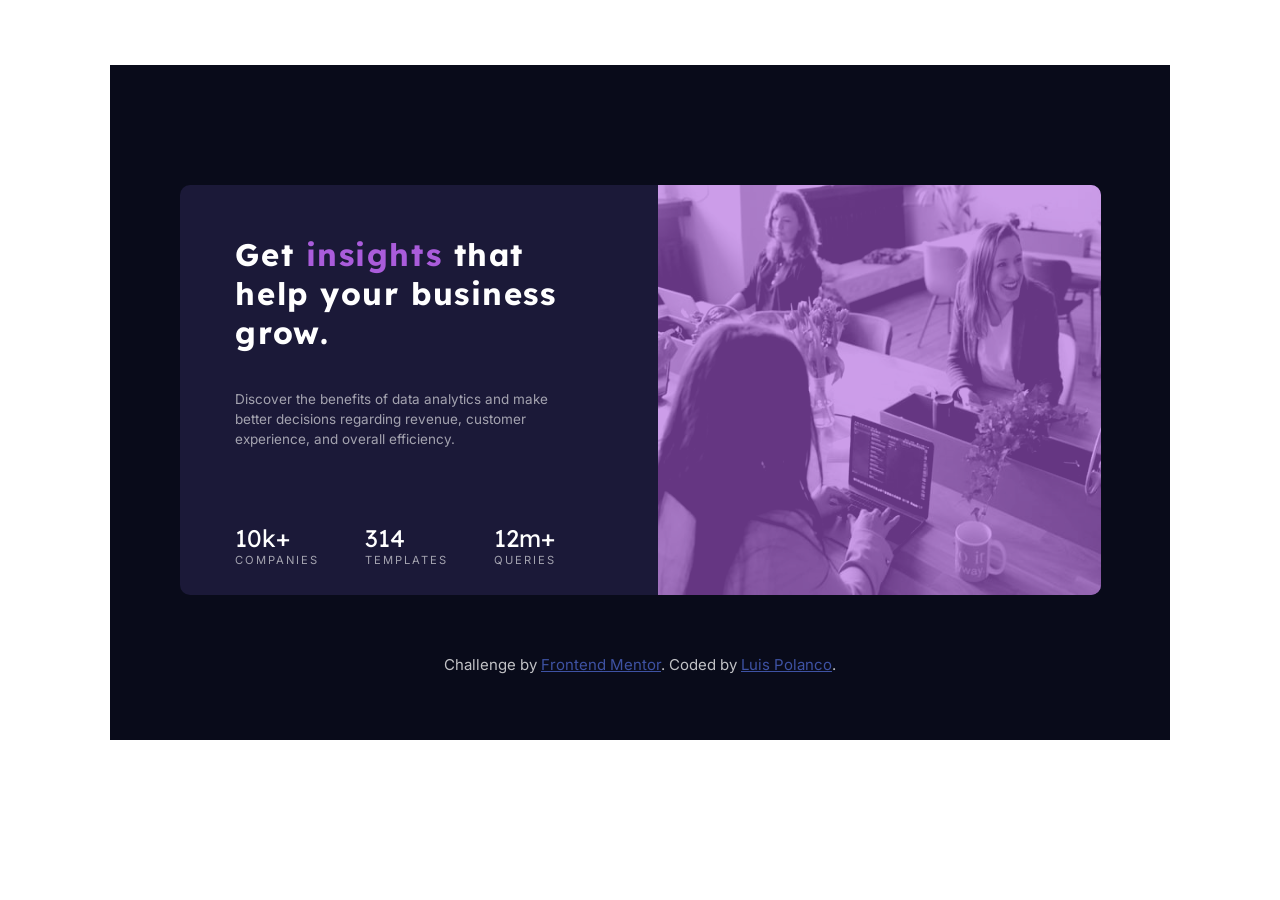
<file: index.html>
<!DOCTYPE html>
<html lang="en">

<head>
  <meta charset="UTF-8">
  <meta name="viewport" content="width=device-width, initial-scale=1.0">

  <link rel="icon" type="image/png" sizes="32x32" href="./images/favicon-32x32.png">
  <link rel="stylesheet" type="text/css" href="./styles.css" />
  <link rel="preconnect" href="https://fonts.gstatic.com">
  <link href="https://fonts.googleapis.com/css2?family=Inter:wght@400;700&family=Lexend+Deca&display=swap"
    rel="stylesheet">
  <title>Frontend Mentor | Stats preview card component</title>

</head>

<body>

  <main>
    <div id="card">
      <div id="card-content">
        <div id="card-title">
          <h1>Get <span>insights</span> that help your business grow.</h1>
        </div>
        <div id="card-text">
          <p>
            Discover the benefits of data analytics and make better decisions regarding revenue, customer
            experience, and overall efficiency.
          </p>
        </div>
        <div id="stats">
          <div>
            <p class="values">10k+</p>
            <p class="stats-texts">companies</p>
          </div>

          <div>
            <p class="values">314</p>
            <p class="stats-texts">templates</p>
          </div>

          <div>
            <p class="values">12m+</p>
            <p class="stats-texts">queries</p>
          </div>
        </div>
      </div>
      <div id="card-image">
        <img src="./images/image-header-desktop.jpg" id="img-desktop" />
        <img src="./images/image-header-mobile.jpg" id="img-mobile" />
      </div>
    </div>
    <div class="attribution">
      Challenge by <a href="https://www.frontendmentor.io?ref=challenge" target="_blank">Frontend Mentor</a>.
      Coded by <a href="https://github.com/luisPolanco25">Luis Polanco</a>.
    </div>
  </main>

</body>

</html>
</file>
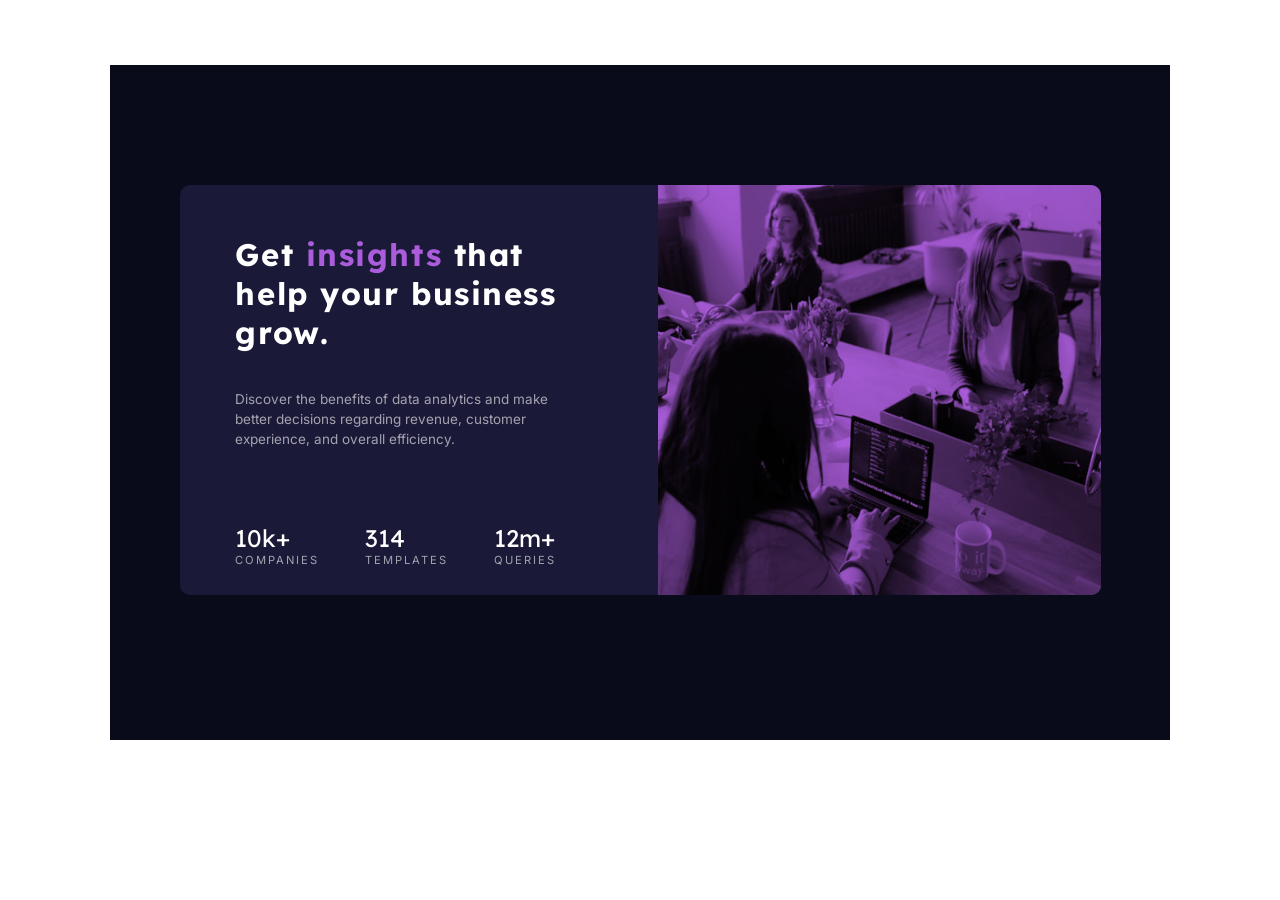
<file: docs/index.html>
<!DOCTYPE html>
<html lang="en">

<head>
  <meta charset="UTF-8">
  <meta name="viewport" content="width=device-width, initial-scale=1.0">

  <link rel="icon" type="image/png" sizes="32x32" href="./images/favicon-32x32.png">
  <link rel="stylesheet" type="text/css" href="./styles.css" />
  <link rel="preconnect" href="https://fonts.gstatic.com">
  <link href="https://fonts.googleapis.com/css2?family=Inter:wght@400;700&family=Lexend+Deca&display=swap"
    rel="stylesheet">
  <title>Luis Polanco | Stats preview card component</title>

</head>

<body>

  <main>
    <div id="card">
      <div id="card-content">
        <div id="card-title">
          <h1>Get <span>insights</span> that help your business grow.</h1>
        </div>
        <div id="card-text">
          <p>
            Discover the benefits of data analytics and make better decisions regarding revenue, customer
            experience, and overall efficiency.
          </p>
        </div>
        <div id="stats">
          <div>
            <p class="values">10k+</p>
            <p class="stats-texts">companies</p>
          </div>

          <div>
            <p class="values">314</p>
            <p class="stats-texts">templates</p>
          </div>

          <div>
            <p class="values">12m+</p>
            <p class="stats-texts">queries</p>
          </div>
        </div>
      </div>
      <div id="card-image">
        <img src="./images/image-header-desktop.jpg" id="img-desktop" alt="People working - desktop" />
        <img src="./images/image-header-mobile.jpg" id="img-mobile" alt="People working - mobile" />
      </div>
    </div>
  
  </main>

</body>

</html>
</file>
<file: styles.css>
* {
    margin: 0px;
    padding: 0px;    
    box-sizing: border-box;
}

body {
    padding-top: 20px;
    width: 100%;
    font-size: 15px;
    font-family: 'Inter';
    color:hsla(0, 0%, 100%, 0.75);
    font-weight: 400;
}

main {
    width: 80%;
    max-width: 96em;
    min-width: 1060px;
    height: 45em;
    margin: 3em auto;
    background-color: hsl(233, 47%, 7%);
    overflow: hidden;
}

#card {
    width: 921px;
    max-width: 72rem;
    max-height: 25.6rem;
    position: relative;
    top: 8em;
    margin: 0px auto;
    background-color: hsl(244, 38%, 16%);
    display: grid;
    grid-template-columns: 52% auto;
    grid-template-rows: 100%;
    border-radius: 10px;
}

#card-content {
    padding: 3.33em 3.73em;
    display: flex;
    flex-flow: column nowrap;
    width: 100%;
}

#card-title {
    color: hsl(0, 0%, 100%);
    font-family: 'Lexend Deca';
    margin-bottom: 10%;
    font-size: 1.035em;
    letter-spacing: 0.1em;
}

#card-title span {
    color: hsl(277, 64%, 61%);
}

#card-text {
    font-size: 0.9em;
    line-height: 1.5em;
    padding-right: 4%;   
    margin-bottom: 20%;
    opacity: 0.8;
}

#card #stats {
    display: grid;
    grid-template-columns: auto auto auto;
}

#card #stats .values {
    font-family: 'Lexend Deca';
    color: hsl(0, 0%, 100%);
    font-size: 1.5rem;
}

#card #stats .stats-texts {
    text-transform: uppercase;
    color: hsla(0, 0%, 100%, 0.6);
    letter-spacing: 0.12rem;
    font-size: 0.7rem;

}

#card-image #img-mobile {
    display: none;
}

#card-image {
    width: 100%;
    background-color: hsl(277, 64%, 61%);
    border-radius: 0px 10px 10px 0px;
}

#card-image img {
    height: 100%;
    width: 100%;
    border-radius: 0px 10px 10px 0px;
    opacity: 0.4;
    filter:contrast(122%);
}


.attribution {
    width: 100%;
    text-align: center;
    margin-top: 17%;
    font-size: 1em;
    text-align: center; 
}

.attribution a {
    color: hsl(228, 45%, 44%); 
}


@media (max-width: 950px) {
    body {
        font-size: 18px;
    }

    #card {
        max-height: none;
        max-width: none;
    }
}

@media (max-width: 700px) {

    body {
        min-height: 100vh;
        font-size: 30px;
        padding: 0px;
        margin: 0px;
    }
    main {
        max-width: none;
        width: 100%;
        height: 90%;
        padding: 0px;
        margin: 0px;
        padding: 60px 0px 60px 0px;
    }   

    #card {
        width: 80%;
        position: static;
        margin: 0px auto;
        grid-template-columns: 100%;
        grid-template-rows: 35% 65%;
        grid-template-areas: "image"
                             "card-content";
    }

    #card-image {
        grid-area: image;
        border-radius: 10px 10px 0px 0px;
    }

    #card-image #img-desktop {
        display: none;
    }

    #card-image #img-mobile {
        display: block;
        border-radius: 10px 10px 0px 0px;
    }

    #card-content {
        grid-area: card-content;
        padding: 4rem;
        text-align: center;
        padding-bottom: 10%;
    }

    #card-title {
        font-size: 1.21em;
        margin-bottom: 6%;
    }

    #card-text {
        font-size: 1.3em;
        margin-bottom: 10%;
    }
    
    #card #stats {
        display: grid;
        grid-template-columns: auto;
        grid-auto-rows: auto auto auto;
    }
    
    #card #stats .values {
        font-family: 'Lexend Deca';
        color: hsl(0, 0%, 100%);
        font-size: 1.8em;
    }
    
    #card #stats .stats-texts {
        font-size: 0.9em;
        padding-bottom: 6%;
    }

}
</file>
<file: docs/styles.css>
* {
    margin: 0px;
    padding: 0px;    
    box-sizing: border-box;
}

body {
    padding-top: 20px;
    width: 100%;
    font-size: 15px;
    font-family: 'Inter';
    color:hsla(0, 0%, 100%, 0.75);
    font-weight: 400;
}

main {
    width: 80%;
    max-width: 96em;
    min-width: 1060px;
    height: 45em;
    margin: 3em auto;
    background-color: hsl(233, 47%, 7%);
    overflow: hidden;
}

#card {
    width: 921px;
    max-width: 72rem;
    max-height: 25.6rem;
    position: relative;
    top: 8em;
    margin: 0px auto;
    background-color: hsl(244, 38%, 16%);
    display: grid;
    grid-template-columns: 52% auto;
    grid-template-rows: 100%;
    border-radius: 10px;
}

#card-content {
    padding: 3.33em 3.73em;
    display: flex;
    flex-flow: column nowrap;
    width: 100%;
}

#card-title {
    color: hsl(0, 0%, 100%);
    font-family: 'Lexend Deca';
    margin-bottom: 10%;
    font-size: 1.035em;
    letter-spacing: 0.1em;
}

#card-title span {
    color: hsl(277, 64%, 61%);
}

#card-text {
    font-size: 0.9em;
    line-height: 1.5em;
    padding-right: 4%;   
    margin-bottom: 20%;
    opacity: 0.8;
}

#card #stats {
    display: grid;
    grid-template-columns: auto auto auto;
}

#card #stats .values {
    font-family: 'Lexend Deca';
    color: hsl(0, 0%, 100%);
    font-size: 1.5rem;
}

#card #stats .stats-texts {
    text-transform: uppercase;
    color: hsla(0, 0%, 100%, 0.6);
    letter-spacing: 0.12rem;
    font-size: 0.7rem;

}

#card-image #img-mobile {
    display: none;
}

#card-image {
    width: 100%;
    background-color: hsl(277, 64%, 61%);
    border-radius: 0px 10px 10px 0px;
}

#card-image img {
    height: 100%;
    width: 100%;
    border-radius: 0px 10px 10px 0px;
    mix-blend-mode: multiply;
}

@media (max-width: 950px) {
    body {
        font-size: 18px;
    }

    #card {
        max-height: none;
        max-width: none;
    }
}

@media (max-width: 700px) {

    body {
        min-height: 100vh;
        font-size: 30px;
        padding: 0px;
        margin: 0px;
    }
    main {
        max-width: none;
        width: 100%;
        height: 90%;
        padding: 0px;
        margin: 0px;
        padding: 60px 0px 60px 0px;
    }   

    #card {
        width: 80%;
        position: static;
        margin: 0px auto;
        grid-template-columns: 100%;
        grid-template-rows: 35% 65%;
        grid-template-areas: "image"
                             "card-content";
    }

    #card-image {
        grid-area: image;
        border-radius: 10px 10px 0px 0px;
    }

    #card-image #img-desktop {
        display: none;
    }

    #card-image #img-mobile {
        display: block;
        border-radius: 10px 10px 0px 0px;
    }

    #card-content {
        grid-area: card-content;
        padding: 4rem;
        text-align: center;
        padding-bottom: 10%;
    }

    #card-title {
        font-size: 1.21em;
        margin-bottom: 6%;
    }

    #card-text {
        font-size: 1.3em;
        margin-bottom: 10%;
    }
    
    #card #stats {
        display: grid;
        grid-template-columns: auto;
        grid-auto-rows: auto auto auto;
    }
    
    #card #stats .values {
        font-family: 'Lexend Deca';
        color: hsl(0, 0%, 100%);
        font-size: 1.8em;
    }
    
    #card #stats .stats-texts {
        font-size: 0.9em;
        padding-bottom: 6%;
    }

}
</file>
